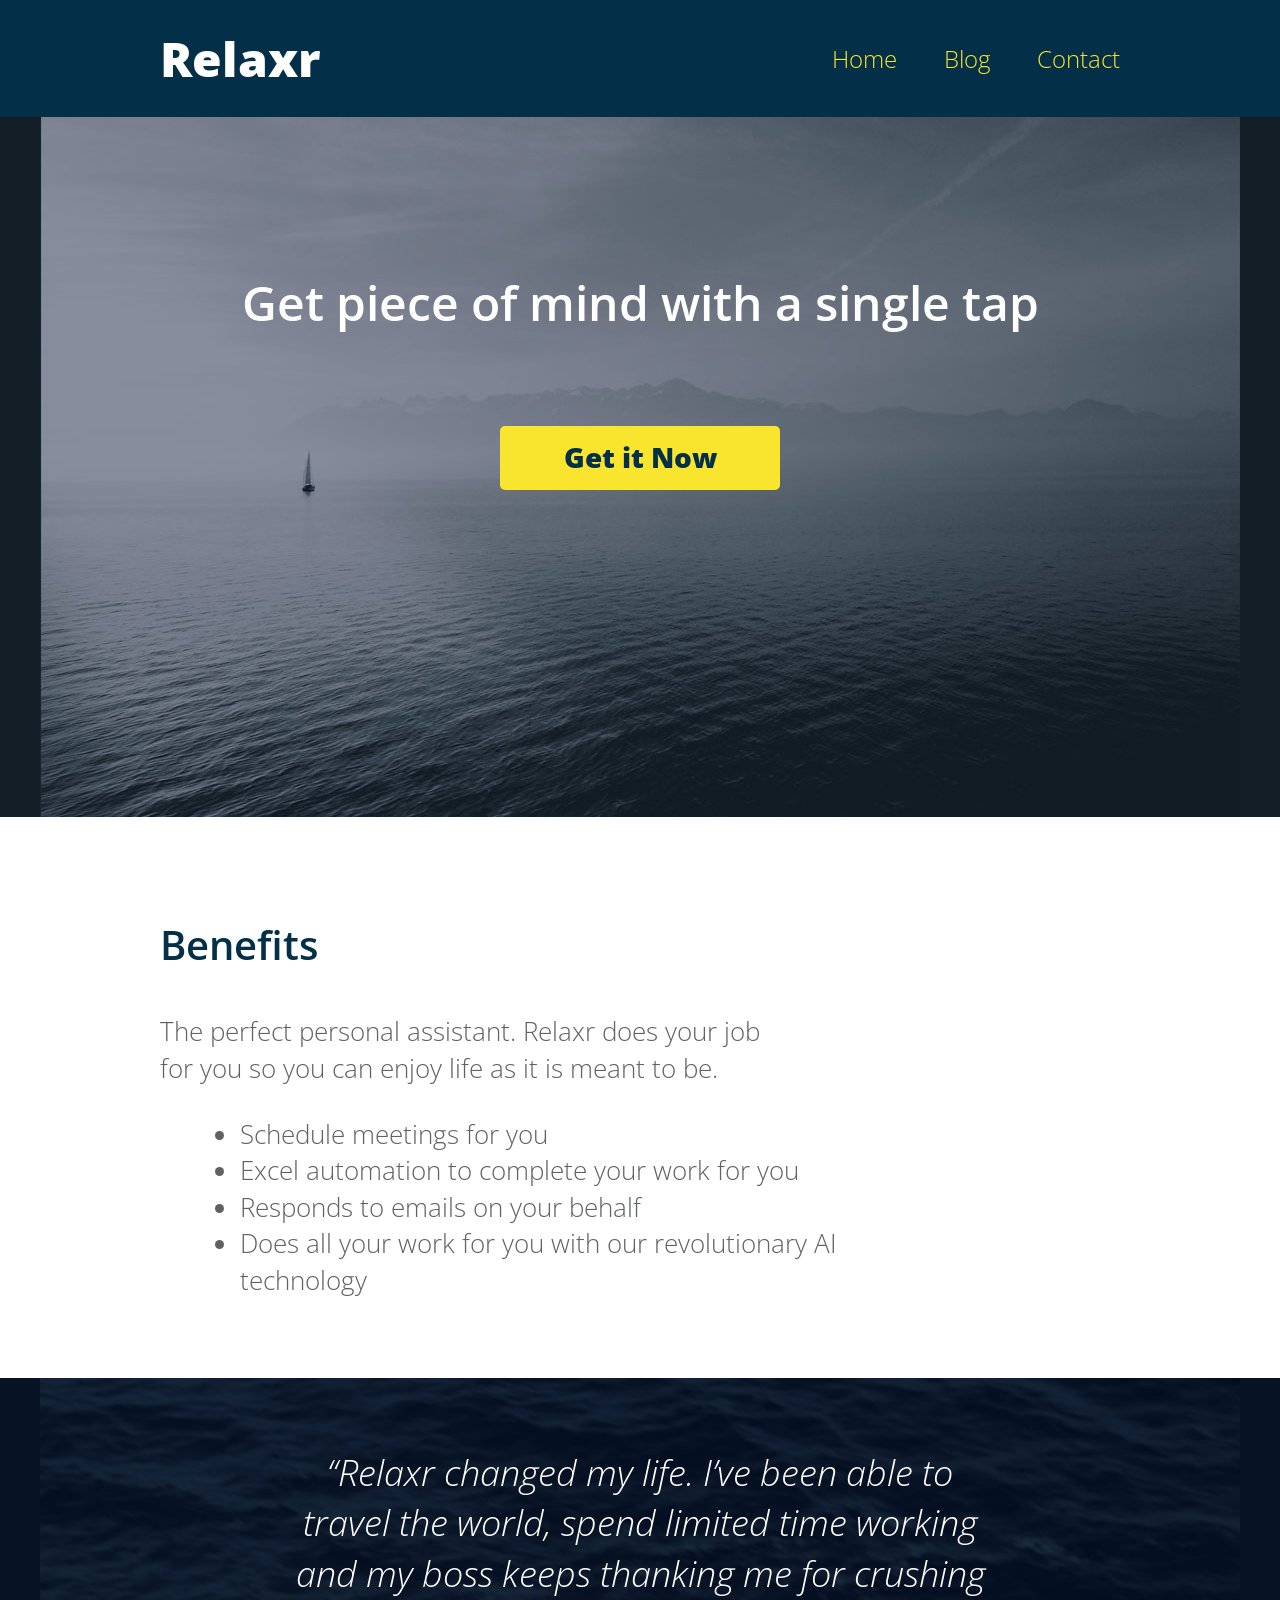
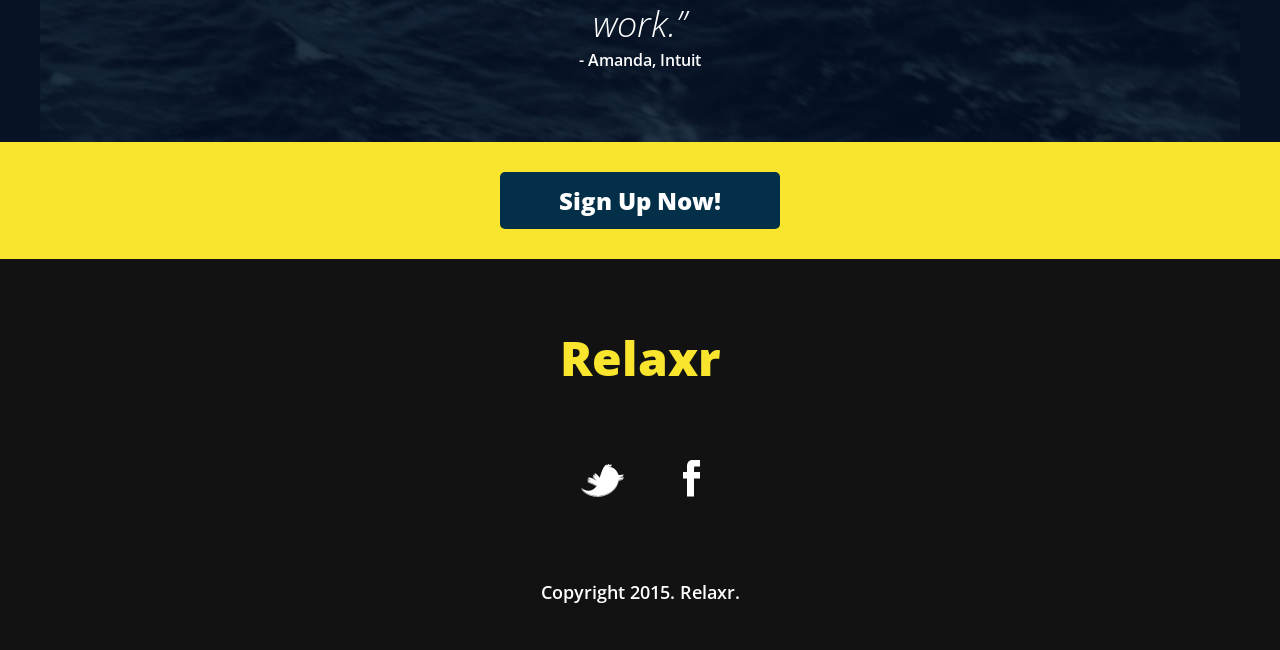
<file: week8_working_files/assignment/starter_code/index.html>
<!DOCTYPE html>
<html lang="en">
	<head>
    	<meta charset="utf-8">
    	<meta name="description" content="The perfect personal assistant. Relaxr does your job for you so you can enjoy life as it is meant to be.">

		<title>Relaxr Landing Page</title>
		<link href='http://fonts.googleapis.com/css?family=Open+Sans:300italic,300,600,800' rel='stylesheet' type='text/css'>

		<!-- external CSS link -->
		<link rel="stylesheet" href="css/reset.css">
		<link rel="stylesheet" href="css/style.css">

	</head>
	<body>
		<header>
			<div class="container">
				<h1 class="logo">Relaxr</h1>
				<nav>
					<ul>
						<li><a href="index.html">Home</a></li>
						<li><a href="blog.html">Blog</a></li>
						<li><a href="contact.html">Contact</a></li>
					</ul>
				</nav>
			</div>
		</header>
		<section id="hero">
			<div class="container">
				<h2>Get piece of mind with a single tap</h2>
				<a class="button yellow" href="#">Get it Now</a>
			</div>
		</section>
		<section id="benefits">
			<div class="container">
				<h3>Benefits</h3>
				<p>The perfect personal assistant. Relaxr does your job for you so you can enjoy life as it is meant to be.</p>
				<ul>
					<li>Schedule meetings for you</li>
					<li>Excel automation to complete your work for you</li>
					<li>Responds to emails on your behalf</li>
					<li>Does all your work for you with our revolutionary AI technology</li>
				</ul>
			</div>
		</section>
		<section id="testimonial">
			<div class="container">
				<blockquote>&ldquo;Relaxr changed my life. I&rsquo;ve been able to travel the world, spend limited time working and my boss keeps thanking me for crushing work.&rdquo;
				<span>- Amanda, Intuit</span></blockquote>
			</div>
		</section>
		<aside id="bottom-cta">
			<a class="button blue" href="register.html">Sign Up Now!</a>
		</aside>
		<footer>
			<h4 class="logo">Relaxr</h4>

			<ul>
				<li><a href="#"><img src="images/twitter.png" alt="Twitter logo"></a></li>
				<li><a href="#"><img src="images/facebook.png" alt="Facebook logo"></a></li>
			</ul>

			<p class="copyright">Copyright 2015. Relaxr.</p>
		</footer>
	</body>
</html>
</file>
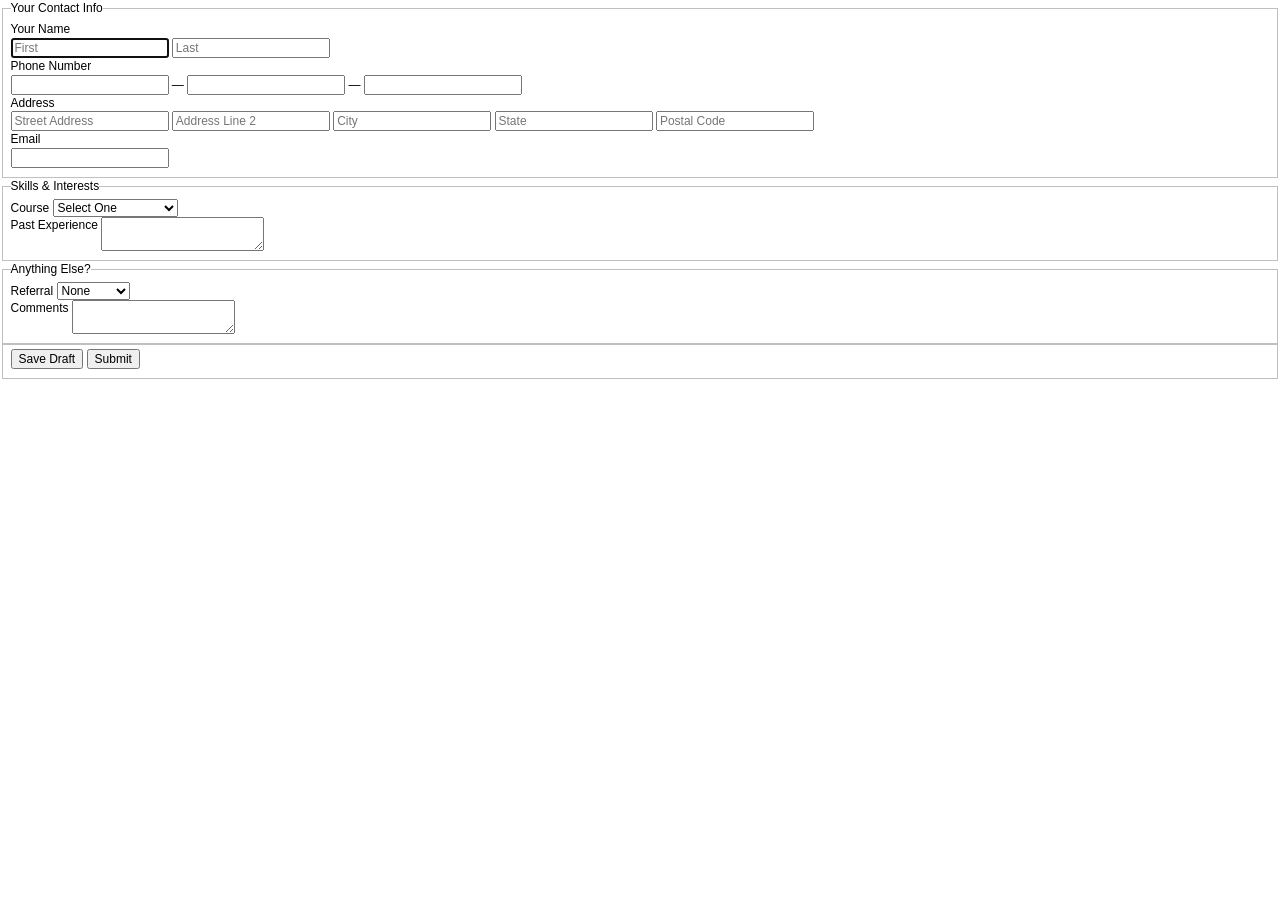
<file: week8_working_files/more_forms/validated_form/index.html>
<!DOCTYPE html>

<html>
<head>
	<meta charset="utf-8">
	<meta name="description" content="Your description goes here">
	<meta name="keywords" content="one, two, three">

	<title>Form Validation</title>
	
	<link rel="stylesheet" href="css/normalize.css">
	<link rel="stylesheet" href="css/style.css">
	<script type="text/javascript" src="js/jquery.min.js"></script>
	<script type="text/javascript" src="js/parsley.js"></script>
	
</head>
<body>
<form data-validate="parsley">
	<fieldset>
        <legend>Your Contact Info</legend>

        <div class="form-row">
          <label for="name">Your Name</label>
          <div class="name-fields">
            <input type="text" name="name[first]" placeholder="First" id="name" autofocus>
            <input type="text" name="name[last]" placeholder="Last">
          </div>
        </div>

        <div class="form-row">
          <label for="phone">Phone Number</label>
          <div class="phone-number-fields">
            <input type="text" name="phone[area_code]" class="phone" maxlength="3" id="phone"> &mdash;
            <input type="text" name="phone[prefix]" class="phone" maxlength="3"> &mdash;
            <input type="text" name="phone[line_number]" class="phone" maxlength="4">
          </div>
        </div>

        <div class="form-row">
          <label for="address">Address</label>
          <div class="address-fields">
            <input type="text" name="address[street_address]" placeholder="Street Address" class="address-street-address" id="address">
            <input type="text" name="address[line_2]" placeholder="Address Line 2" class="address-line-2">
            <input type="text" name="address[city]" placeholder="City" class="address-city">
            <input type="text" name="address[state]" placeholder="State" class="address-state">
            <input type="text" name="address[postal_code]" placeholder="Postal Code" class="address-postal-code">
          </div>
        </div>
        <div>
          <label for="email">Email</label><br>
          <input type="text" id="email" name="email" data-trigger="change" data-required="true" data-type="email">
        </div>
      </fieldset>

      <fieldset>
        <legend>Skills &amp; Interests</legend>

        <div class="form-row">
          <label>Course</label>
          <select>
            <option>Select One</option>
            <optgroup label="Web Development">
              <option>Front-end</option>
              <option>Back-end</option>
            </optgroup>
            <optgroup label="Design">
              <option>Visual Design</option>
              <option>User Experience</option>
            </optgroup>
          </select>
        </div>

        <div class="form-row">
          <label for="past-experience">Past Experience</label>
          <textarea name="past_experience" id="past-experience"></textarea>
        </div>
      </fieldset>

      <fieldset>
        <legend>Anything Else?</legend>

        <div class="form-row">
          <label for="comments">Referral</label>
          <select>
            <option>None</option>
            <option>Friend</option>
            <option>Instructor</option>
            <option>Online</option>
          </select>
        </div>

        <div class="form-row">
          <label for="comments">Comments</label>
          <textarea id="comments"></textarea>
        </div>
      </fieldset>

      <fieldset>
        <input type="submit" value="Save Draft">
        <input type="submit" value="Submit">
      </fieldset>
    </form>


</body>
</html>
</file>
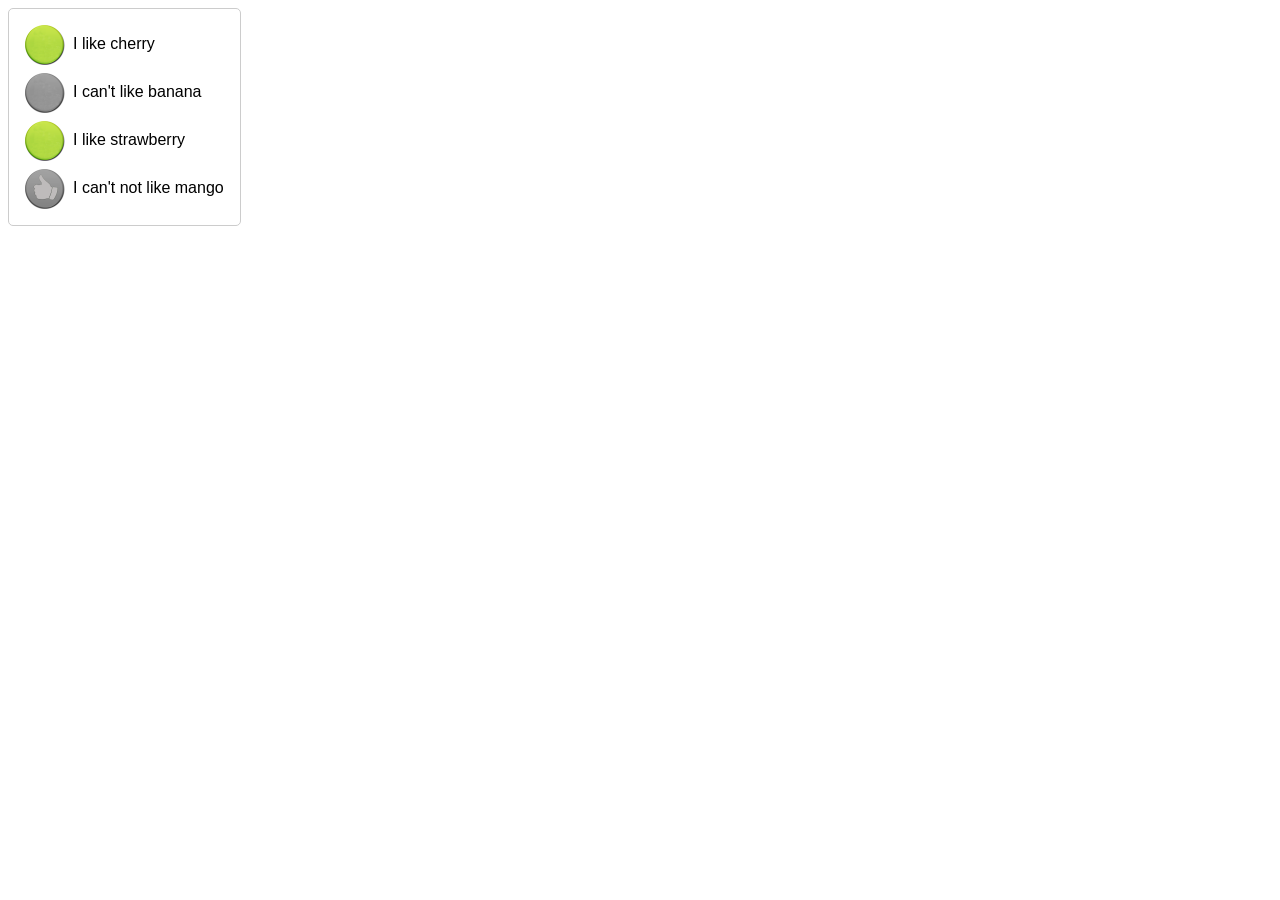
<file: week8_working_files/custom_checkbox/page.html>
<!DOCTYPE html>
<html>

<head>
  <title>Custom checkbox</title>
  <link rel="stylesheet" type="text/css" href="page.css">
</head>

<body>

  <form>
  <fieldset>
    <p>
      <input type="checkbox" id="first" name="fruit-1" value="cherry">
      <label for="first">I like cherry</label>
    </p>
    <p>
      <input type="checkbox" id="second" name="fruit-2" value="banana" disabled>
      <label for="second">I can't like banana</label>
    </p>
    <p>
      <input type="checkbox" id="third" name="fruit-3" value="strawberry">
      <label for="third">I like strawberry</label>
    </p>
    <p>
      <input type="checkbox" id="fourth" name="fruit-4" value="mango" checked disabled>
      <label for="second">I can't not like mango</label>
    </p>
  </fieldset>
</form>

</body>

</html>
</file>
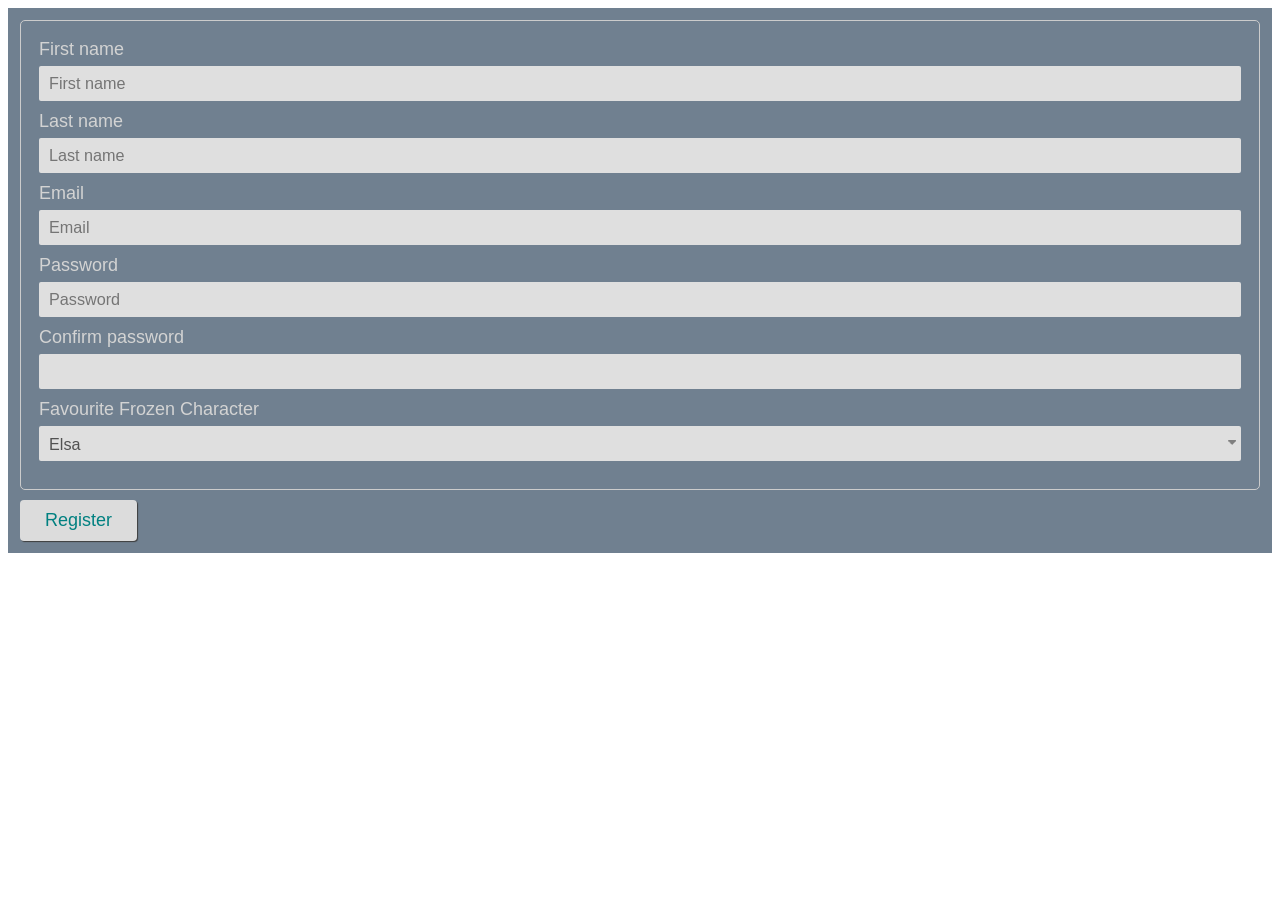
<file: week8_working_files/form_style/page.html>
<!DOCTYPE html>
<html>

<head>
  <title>Form style</title>
  <link rel="stylesheet" type="text/css" href="page.css">
  <link rel="stylesheet" type="text/css" href="form-style.css">
</head>

<body>

  <form class="form-style">
    <fieldset>
      <label for="firstName">First name</label>
      <input type="text" id="firstName" placeholder="First name"/>
      <label for="lastName">Last name</label>
      <input type="text" id="lastName" placeholder="Last name"/>
      <label for="email">Email</label>
      <input type="email" id="email" placeholder="Email"/>
      <label for="password">Password</label>
      <input type="password" id="password" placeholder="Password"/>
      <label for="confirmPassword">Confirm password</label>
      <input type="password" id="confirmPassword"/>
      <label for="frozenCharacter">Favourite Frozen Character</label>
      <select>
        <option>Elsa</option>
        <option>Anna</option>
        <option>Prince Hans</option>
        <option>Christoph</option>
        <option>Olaf</option>
        <option>Sven</option>
      </select>
    </fieldset>
    <button id="registerButton" type="button">Register</button>
  </form>

</body>

</html>
</file>
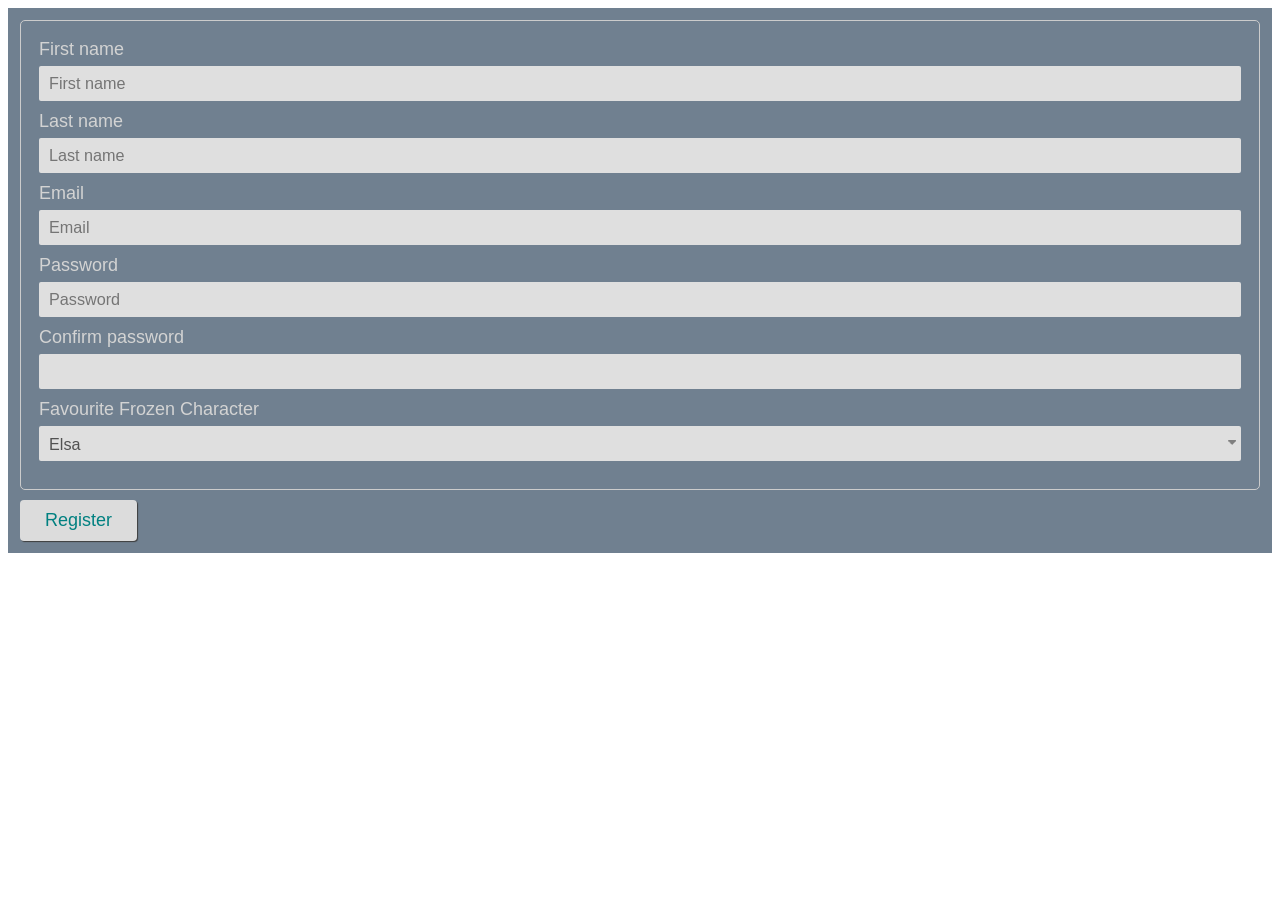
<file: week8_working_files/form_style_validation/page.html>
<!DOCTYPE html>
<html>

<head>
  <title>Form style</title>
  <link rel="stylesheet" type="text/css" href="page.css">
  <link rel="stylesheet" type="text/css" href="form-style.css">

  <script defer type="text/javascript" src="js/jquery.min.js"></script>
	<script defer type="text/javascript" src="js/parsley.min.js"></script>
	<script defer type="text/javascript" src="js/validate.js"></script>
</head>

<body>

  <form id="registerForm" class="form-style" data-parsley-validate>
    <fieldset>
      <label for="firstName">First name</label>
      <input type="text" id="firstName" placeholder="First name" required/>
      <label for="lastName">Last name</label>
      <input type="text" id="lastName" placeholder="Last name" required/>
      <label for="email">Email</label>
      <input type="email" id="email" placeholder="Email" required/>
      <label for="password">Password</label>
      <input type="password" id="password" placeholder="Password"/>
      <label for="confirmPassword">Confirm password</label>
      <input type="password" id="confirmPassword"/>
      <label for="frozenCharacter">Favourite Frozen Character</label>
      <select>
        <option>Elsa</option>
        <option>Anna</option>
        <option>Prince Hans</option>
        <option>Christoph</option>
        <option>Olaf</option>
        <option>Sven</option>
      </select>
    </fieldset>
    <button id="registerButton" type="submit">Register</button>
  </form>

</body>

</html>
</file>
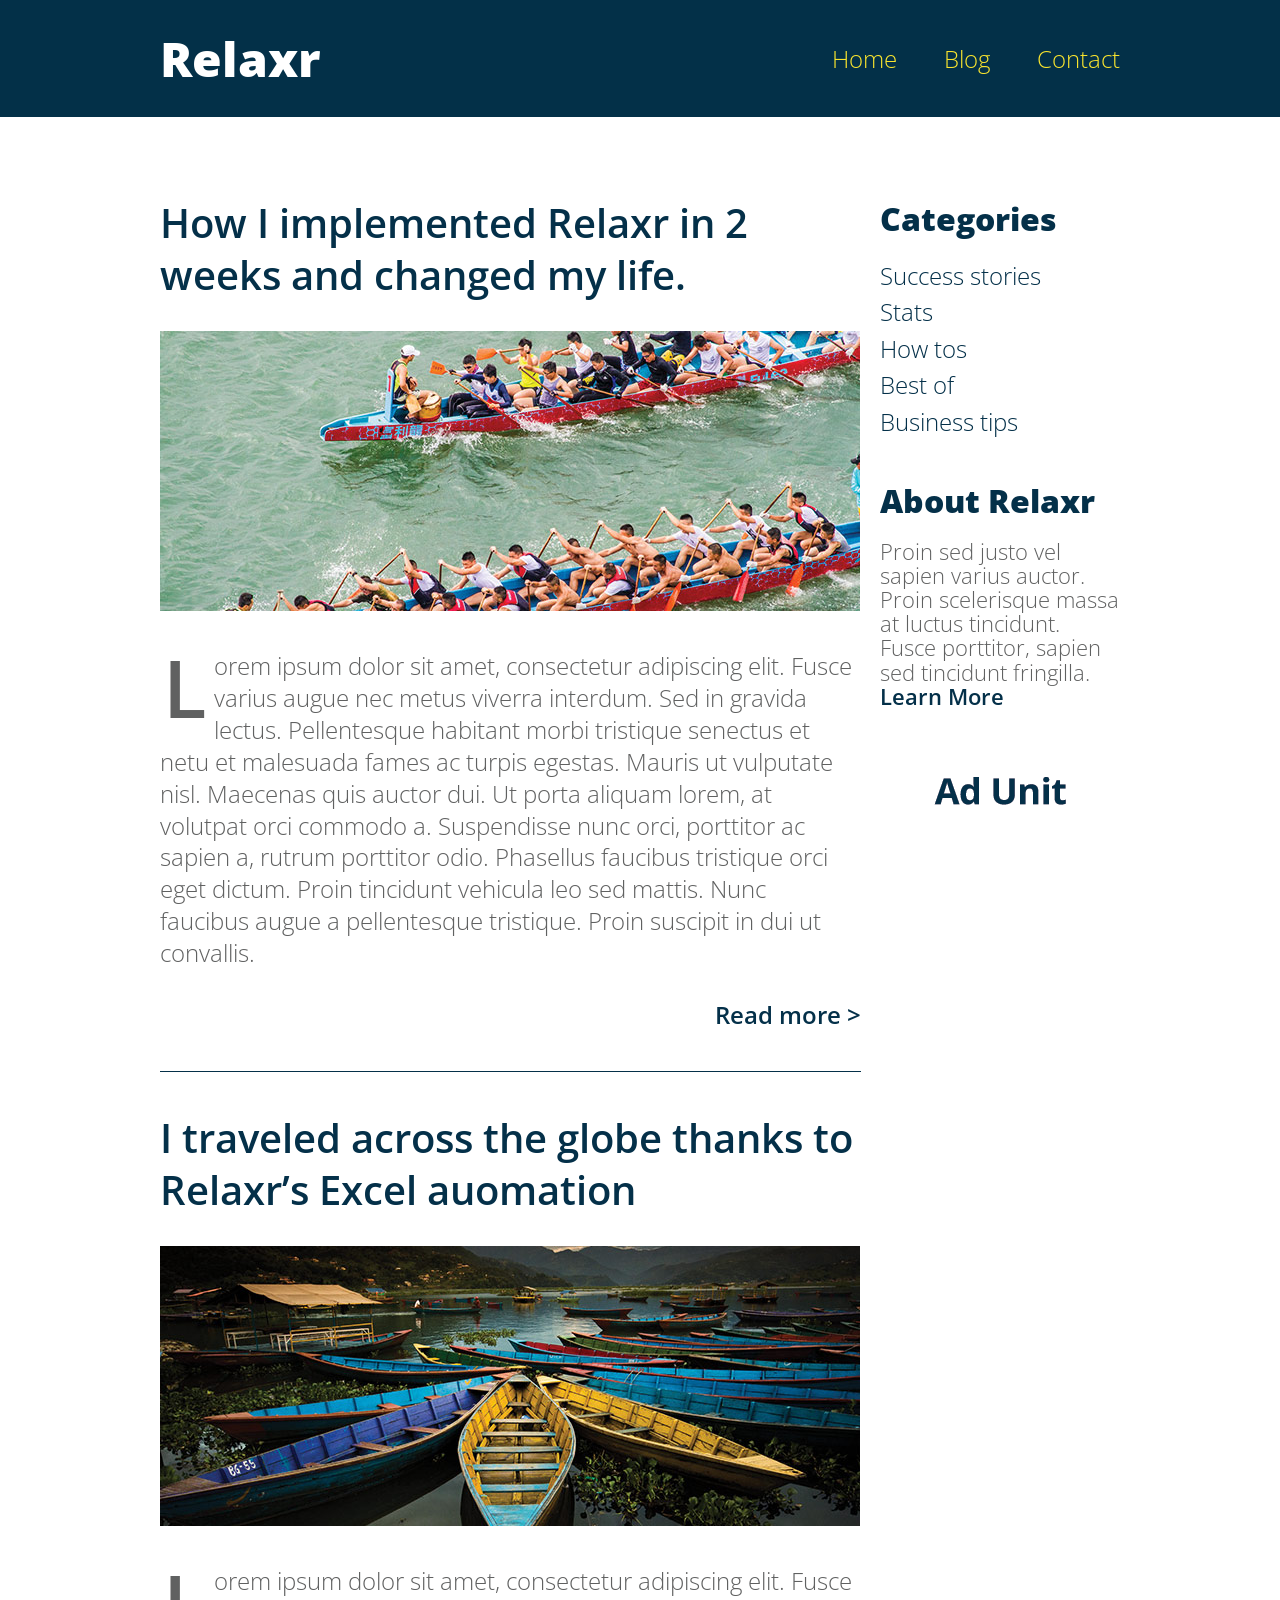
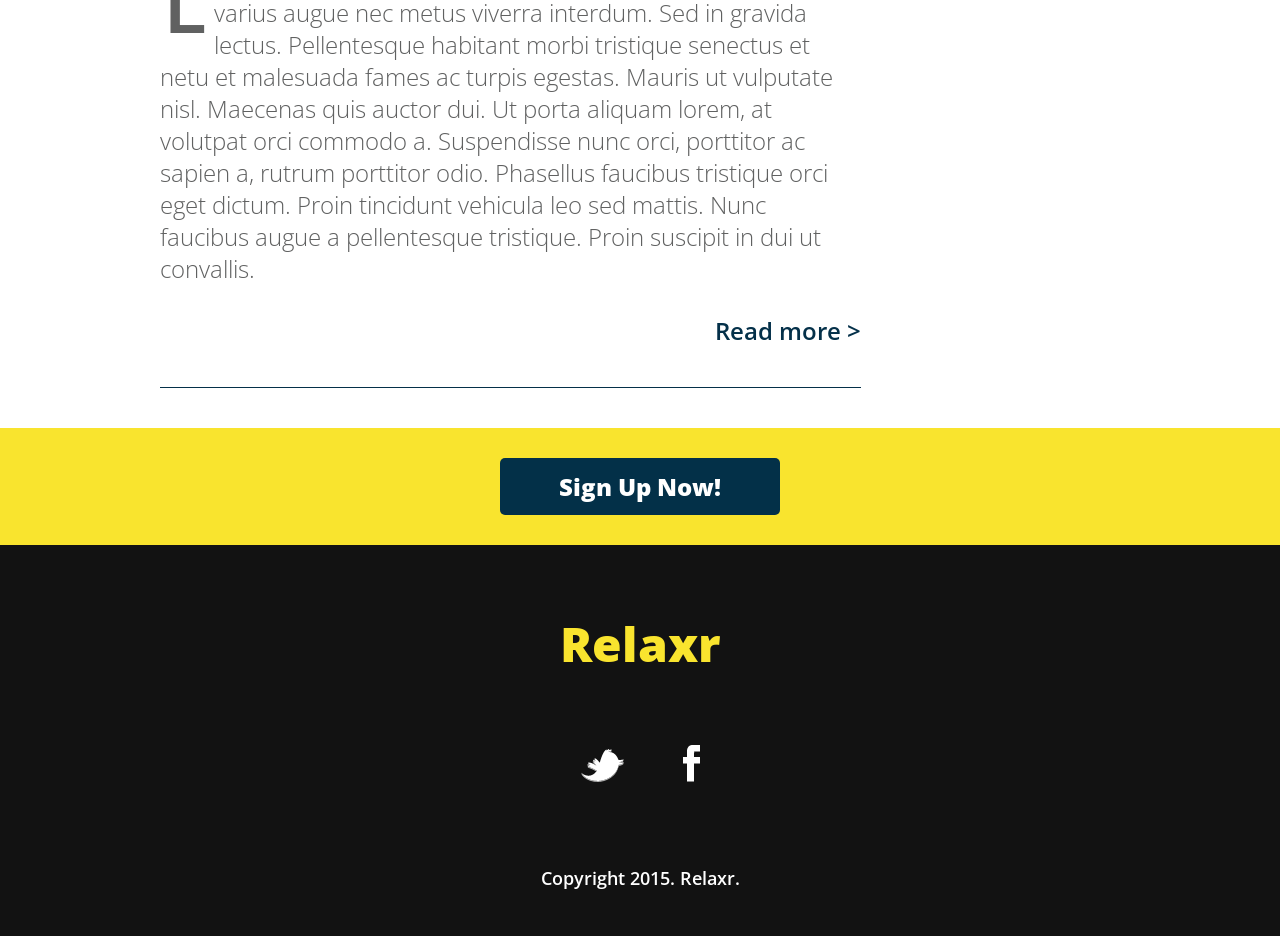
<file: week8_working_files/assignment/starter_code/blog.html>
<!DOCTYPE html>
<html lang="en">
	<head>
    	<meta charset="utf-8">
    	<meta name="description" content="The perfect personal assistant. Relaxr does your job for you so you can enjoy life as it is meant to be.">

		<title>Relaxr Blog</title>
		<link href='http://fonts.googleapis.com/css?family=Open+Sans:300italic,300,600,800' rel='stylesheet' type='text/css'>

		<!-- external CSS link -->
		<link rel="stylesheet" href="css/reset.css">
		<link rel="stylesheet" href="css/style.css">

	</head>
	<body>
		<header>
			<div class="container">
				<h1 class="logo">Relaxr</h1>
				<nav>
					<ul>
						<li><a href="index.html">Home</a></li>
						<li><a href="blog.html">Blog</a></li>
						<li><a href="contact.html">Contact</a></li>
					</ul>
				</nav>
			</div>
		</header>
		<section id="main">
			<div class="container">
				<section id="posts">
					<article class="post">
						<h2><a href="#">How I implemented Relaxr in 2 weeks and changed my life.</a></h2>
						<img src="images/blog_photo1.jpg" alt="Crew Meet">
						<p>Lorem ipsum dolor sit amet, consectetur adipiscing elit. Fusce varius augue nec metus viverra interdum. Sed in gravida lectus. Pellentesque habitant morbi tristique senectus et netu et malesuada fames ac turpis egestas. Mauris ut vulputate nisl.  Maecenas quis auctor dui. Ut porta aliquam lorem, at volutpat orci commodo a. Suspendisse nunc orci, porttitor ac sapien a, rutrum porttitor odio. Phasellus faucibus tristique orci eget dictum. Proin tincidunt vehicula leo sed mattis. Nunc faucibus augue a pellentesque tristique. Proin suscipit in dui ut convallis.</p>

						<p class="readmore"><a href="#">Read more &gt;</a></p>
					</article>
					<article class="post">
						<h2><a href="#">I traveled across the globe thanks to Relaxr’s Excel auomation</a></h2>
						<img src="images/blog_photo2.jpg" alt="Canoes">
						<p>Lorem ipsum dolor sit amet, consectetur adipiscing elit. Fusce varius augue nec metus viverra interdum. Sed in gravida lectus. Pellentesque habitant morbi tristique senectus et netu et malesuada fames ac turpis egestas. Mauris ut vulputate nisl.  Maecenas quis auctor dui. Ut porta aliquam lorem, at volutpat orci commodo a. Suspendisse nunc orci, porttitor ac sapien a, rutrum porttitor odio. Phasellus faucibus tristique orci eget dictum. Proin tincidunt vehicula leo sed mattis. Nunc faucibus augue a pellentesque tristique. Proin suscipit in dui ut convallis.</p>

						<p class="readmore"><a href="#">Read more &gt;</a></p>
					</article>
				</section><!--
			--><aside id="sidebar">
					<h3>Categories</h3>
					<ul>
						<li><a href="#">Success stories</a></li>
						<li><a href="#">Stats</a></li>
						<li><a href="#">How tos</a></li>
						<li><a href="#">Best of</a></li>
						<li><a href="#">Business tips</a></li>
					</ul>
					<h3>About Relaxr</h3>
					<p>Proin sed justo vel sapien varius auctor. Proin scelerisque massa at luctus tincidunt. Fusce porttitor, sapien sed tincidunt fringilla.<br>
					<a href="">Learn More</a></p>
					<img src="images/ad-unit.png" alt="Ad Unit">
				</aside>
			</div>
		</section>

		<aside id="bottom-cta">
			<a class="button blue" href="register.html">Sign Up Now!</a>
		</aside>
		<footer>
			<h4 class="logo">Relaxr</h4>

			<ul>
				<li><a href="#"><img src="images/twitter.png" alt="Twitter logo"></a></li>
				<li><a href="#"><img src="images/facebook.png" alt="Facebook logo"></a></li>
			</ul>

			<p class="copyright">Copyright 2015. Relaxr.</p>
		</footer>
	</body>
</html>
</file>
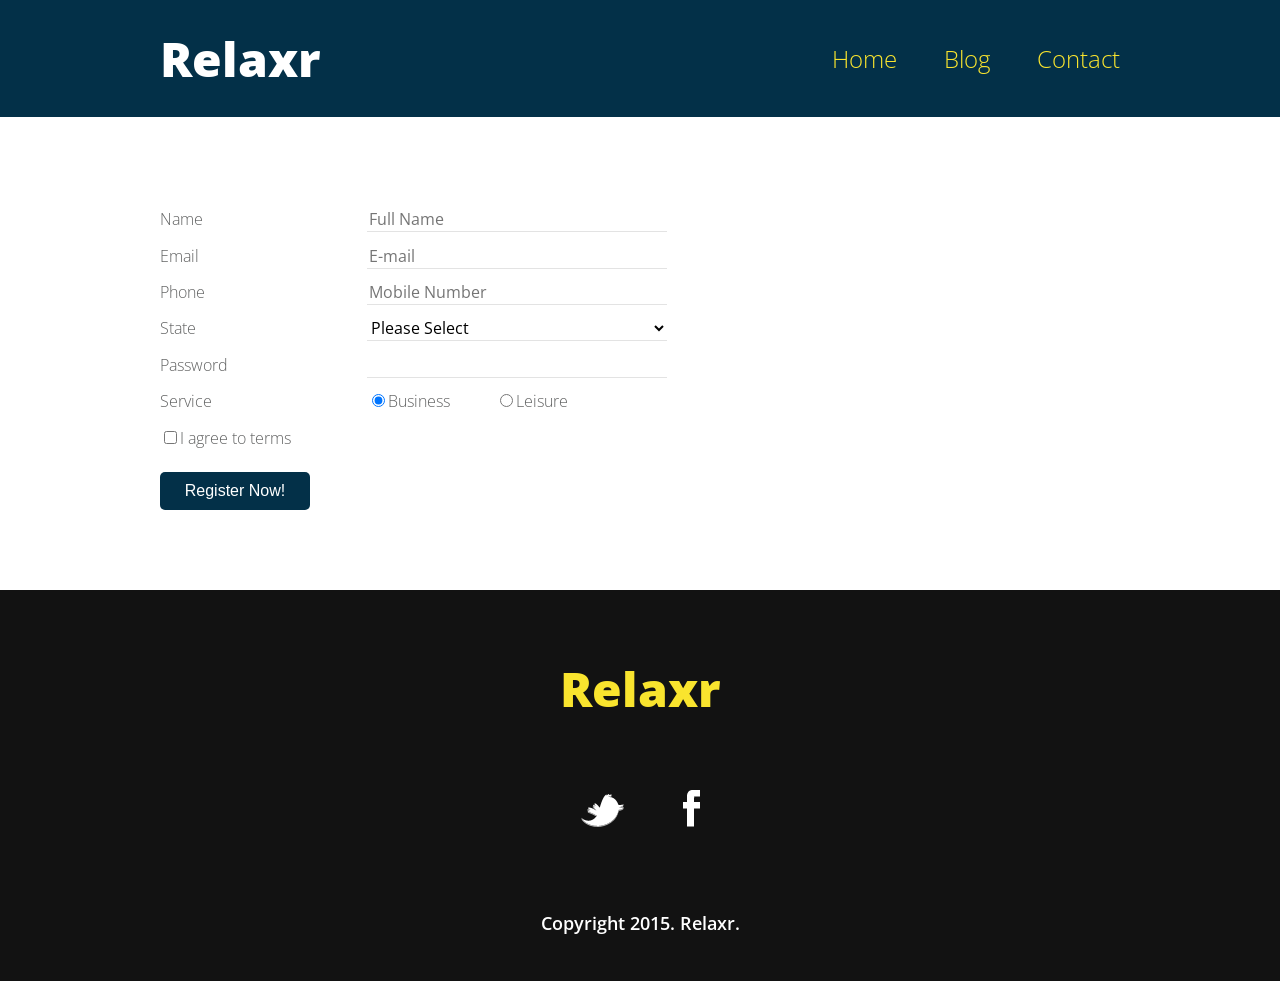
<file: week8_working_files/assignment/starter_code/register.html>
<!DOCTYPE html>
<html lang="en">
	<head>
    	<meta charset="utf-8">
    	<meta name="description" content="The perfect personal assistant. Relaxr does your job for you so you can enjoy life as it is meant to be.">

		<title>Relaxr Blog</title>
		<link href='http://fonts.googleapis.com/css?family=Open+Sans:300italic,300,600,800' rel='stylesheet' type='text/css'>

		<!-- external CSS link -->
		<link rel="stylesheet" href="css/reset.css">
		<link rel="stylesheet" href="css/style.css">

	</head>
	<body>
		<header>
			<div class="container">
				<h1 class="logo">Relaxr</h1>
				<nav>
					<ul>
						<li><a href="index.html">Home</a></li>
						<li><a href="blog.html">Blog</a></li>
						<li><a href="#">Contact</a></li>
					</ul>
				</nav>
			</div>
		</header>
		<section id="main">
			<div class="container">
				<section id="contact">

          <form class="main-box" id="main-box" action="thankyou.html">
						<ul>
							<li>
								<label for="form-name">Name</label>
								<input type="text" placeholder="Full Name" id="form-name" name="name" required="true">
							</li>

							<li>
								<label for="form-email">Email</label>
								<input type="email" placeholder="E-mail" id="form-email" name="email" required="true">
							</li>


							<li>
								<label for="form-phone">Phone</label>
								<input type="tel"placeholder="Mobile Number" id="form-phone" name="phone" required="true">
								<span id="spnPhoneStatus"></span>
							</li>

							<li>
								<label for="form-state">State</label>
								<select id="form-state" name="state" required>
									<option value="">Please Select</option>
									<option value="US">United States</option>
									<option value="EU">Europe</option>
									<option value="AS">Asia</option>
									<option value="AU">Australia</option>
								</select>
							</li>

							<li>
								<label for="form-password">Password</label>
								<input type="password" id="form-password" required="true">
							</li>

							<li>
								<label for="form-service">Service</label>
								<input type="radio" id="form-service" name="service" value="Business" checked="true"><label class="radio" for="form-service">Business</label>
								<input type="radio" id="form-service" name="service" value="Leisure"><label class="radio" for="form-service">Leisure</label>
							</li>

							<li>
								<input type="checkbox" required="true"><label>I agree to terms</label>
							</li>

						</ul>

						<button type="submit">Register Now!</button>
          </form>
				</section>
			</div>
		</section>

		<footer>
			<h4 class="logo">Relaxr</h4>

			<ul>
				<li><a href="#"><img src="images/twitter.png" alt="Twitter logo"></a></li>
				<li><a href="#"><img src="images/facebook.png" alt="Facebook logo"></a></li>
			</ul>

			<p class="copyright">Copyright 2015. Relaxr.</p>
		</footer>

		<script type="text/javascript" src="http://ajax.googleapis.com/ajax/libs/jquery/2.1.3/jquery.min.js"></script>
		<script type="text/javascript" src="js/script.js"></script>
	</body>
</html>
</file>
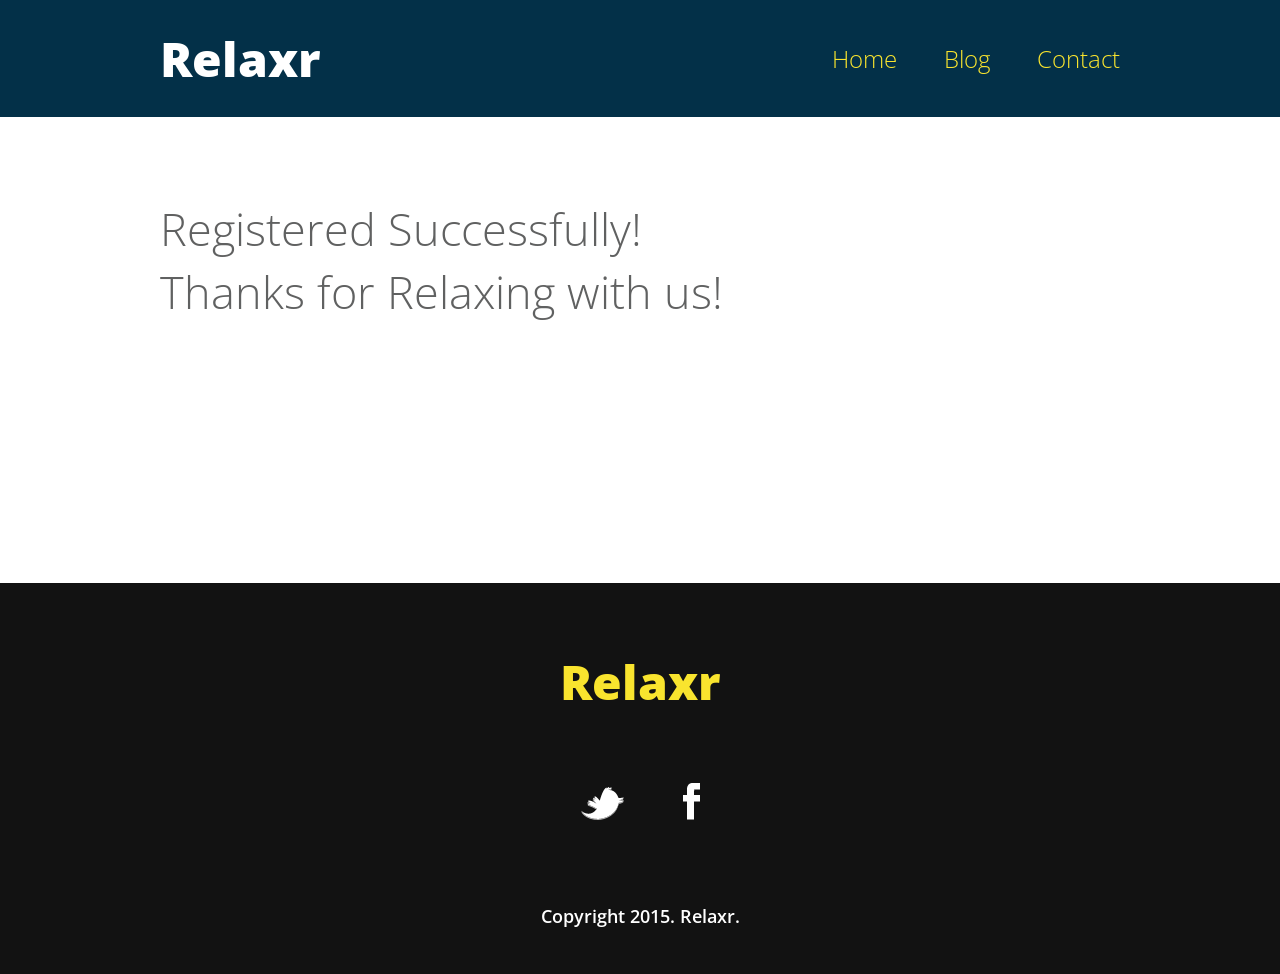
<file: week8_working_files/assignment/starter_code/thankyou.html>
<!DOCTYPE html>
<html lang="en">
	<head>
    	<meta charset="utf-8">
    	<meta name="description" content="The perfect personal assistant. Relaxr does your job for you so you can enjoy life as it is meant to be.">

		<title>Relaxr Blog</title>
		<link href='http://fonts.googleapis.com/css?family=Open+Sans:300italic,300,600,800' rel='stylesheet' type='text/css'>

		<!-- external CSS link -->
		<link rel="stylesheet" href="css/reset.css">
		<link rel="stylesheet" href="css/style.css">

	</head>
	<body>
		<header>
			<div class="container">
				<h1 class="logo">Relaxr</h1>
				<nav>
					<ul>
						<li><a href="index.html">Home</a></li>
						<li><a href="blog.html">Blog</a></li>
						<li><a href="#">Contact</a></li>
					</ul>
				</nav>
			</div>
		</header>
		<section id="main">
			<div class="container">
				<section id="contact">
					<h1 class="thanks">Registered Successfully!<br> Thanks for Relaxing with us!</h1>
				</section>
			</div>
		</section>

		<footer>
			<h4 class="logo">Relaxr</h4>

			<ul>
				<li><a href="#"><img src="images/twitter.png" alt="Twitter logo"></a></li>
				<li><a href="#"><img src="images/facebook.png" alt="Facebook logo"></a></li>
			</ul>

			<p class="copyright">Copyright 2015. Relaxr.</p>
		</footer>

	</body>
</html>
</file>
<file: week8_working_files/assignment/starter_code/css/style.css>
/*
Project Name: Blank Template
Client: Your Client
Author: Your Name
Developer @GA in NYC
*/


/******************************************
/* SETUP
/*******************************************/

/* Box Model Hack */
* {
  -moz-box-sizing: border-box; /* Firexfox */
  -webkit-box-sizing: border-box; /* Safari/Chrome/iOS/Android */
  box-sizing: border-box; /* IE */
}

/* Clear fix hack */
.clearfix:after {
  content: ".";
  display: block;
  clear: both;
  visibility: hidden;
  line-height: 0;
  height: 0;
}

.clear {
  clear: both;
}

.alignright {
  float: right;
  padding: 0 0 10px 10px; /* note the padding around a right floated image */
}

.alignleft {
  float: left;
  padding: 0 10px 10px 0; /* note the padding around a left floated image */
}

/******************************************
/* BASE STYLES
/*******************************************/

span {
  font-size: 16px;
  font-weight: bold;
}

body {
  color: #f0efef;
  font-size: 26px;
  line-height: 1.4;
  color: #606161;
  font-family: 'Open Sans', Helvetica, Arial, sans-serif;
  font-weight: 300;
}

.main-box {
  margin: auto;
}

a {
  text-decoration: none;
}

ul li label {
  display: inline-block;
  width: 200px;
  font-size: 16px;
}

.radio  {
  width: 100px;
}

ul li input, select {
  font-family: "Open Sans","Helvetica";
}

ul li input[type="password"],[type="email"], [type="tel"], [type="text"], select {
  font-family: "Open Sans","helvetica";
  font-size: 16px;
  width: 300px;
  border: none;
  border-bottom: 1px solid #e3e3e3;
  background: #fff;
}

button {
  background: #033048;
  border: none;
  color: #fff;
  font-size: 16px;
  width: 150px;
  padding: 10px;
  border-radius: 5px;
  margin: 20px 0 80px 0;
}



/******************************************
/* LAYOUT
/*******************************************/

/* Center the container */
.container {
  width: 100%;
  max-width: 960px;
  margin: 0 auto;
}
.logo {
  font-size: 48px;
  font-weight: 800;
}

header {
  background: #033048;
  padding: 25px 0;
  overflow: hidden;
}
header .logo {
  color: #fff;
  float: left;
}

header nav {
  float: right;
  margin-top: 15px;
}
header nav ul li {
  display: inline-block;
  margin: 0 0 0 40px;
  font-size: 24px;
}
header nav ul li a {
  color: #f9e42e;
}

.thanks {
  font-size: 45px;
  padding-bottom: 260px;

}

#hero {
  height: 700px;
  background: url(../images/header_bg.jpg) no-repeat top center #131e27;
  padding-top: 32px;
}

#hero .logo {
  color: #fff;
}
#hero h2 {
  font-size: 48px;
  text-align: center;
  color: #fff;
  margin: 120px 0 90px;
  font-weight: 600;
}
.button {
  border-radius: 5px;
  font-weight: 800;
  padding: 12px 0;
  width: 280px;
  font-size: 28px;
  text-align: center;
  display: block;
  margin: 0 auto;
}
.yellow {
  background: #f9e42e;
  color: #033048;
}
.blue {
  background: #033048;
  color: #fff;
  font-size: 24px;
}
#benefits {
  padding: 100px 0 80px;
}
h3 {
  color: #033048;
  font-size: 40px;
  font-weight: 600;
  margin-bottom: 40px;
}
#benefits p, #benefits ul {
  width: 600px;
}
#benefits ul {
  list-style: disc;
  margin: 30px 0 0 80px;
}
#testimonial {
  background: url(../images/testimonial_bg.jpg) no-repeat top center #071324;
  padding: 70px 0 70px;
  color: #fff;
}
blockquote {
  font-size: 36px;
  font-weight: 300;
  font-style: italic;
  text-align: center;
  width: 75%;
  margin: 0 auto;
}
blockquote span {
  font-weight: 600;
  display: block;
  font-style: normal;
}
#main {
  margin-top: 80px;
}
#posts {
  width: 73%;
  display: inline-block;
  margin-right: 1.95%;
  vertical-align: top;
}
#sidebar {
  width: 25%;
  display: inline-block;
  vertical-align: top;
}
.post {
  border-bottom: 1px solid #043049;
  padding-bottom: 40px;
  margin-bottom: 40px;
}
.post h2 {
  font-weight: 600;
  font-size: 40px;
  line-height: 1.3;
  margin-bottom: 30px;
}
.post h2 a {
  color: #043049;
}

.post img {
  margin-bottom: 30px;
}
.post p {
  font-size: 24px;
  line-height: 1.333;
  color: #606161;
}
.post p:first-of-type:first-letter {
  float: left;
  font-size: 80px;
  line-height: 65px;
  padding-top: 4px;
  padding-right: 8px;
  padding-left: 3px;
  font-weight: 600;
}
.readmore {
  text-align: right;
  margin-top: 30px;
}
.readmore a {
  color: #043049;
  font-weight: 600;
}

/*.button {
  border-radius: 5px;
  font-weight: 800;
  padding: 12px 0;
  width: 280px;
  font-size: 28px;
  text-align: center;
  display: block;
  margin: 0 auto;
}
.yellow {
  background: #f9e42e;
  color: #033048;
}
.blue {
  background: #033048;
  color: #fff;
  font-size: 24px;
}*/

#sidebar h3 {
  font-size: 32px;
  font-weight: 800;
  margin-bottom: 15px;
  color: #043049;
}
#sidebar ul {
  margin-bottom: 40px;
}
#sidebar ul li a {
  color: #043049;
  font-size: 24px;
}
#sidebar p {
  font-size: 22px;
  line-height: 1.1;
  margin-bottom: 40px;
}
#sidebar p a {
  color: #043049;
  font-weight: 600;
}

#bottom-cta {
  background: #f9e42e;
  padding: 30px;
  text-align: center;
}

footer {
  background: #121212;
  padding: 65px 0 45px;
  text-align: center;
}
footer .logo {
  color: #f9e42e;
  margin-bottom: 68px;
}
footer ul li {
  display: inline-block;
  list-style: none;
  margin: 0 26px 75px;
}
footer p {
  font-size: 18px;
  color: #fff;
  font-weight: 600;
}
#contact {
  width: 70%;
}

@media only screen and (max-width: 768px) {
  body {
    font-size: 18px;
  }
  header {
    padding: 10px;
  }
  h3 {
    font-size: 30px;
  }
  .logo {
    font-size: 36px;
  }
  header nav ul li {
    margin: 0px 20px 0 0;
  }
  header nav ul li {
    font-size: 18px;
  }
  #hero {
    height: auto;
    padding: 30px 0 50px;
  }
  #hero h2 {
    font-size: 28px;
    margin: 40px 0 60px;
  }
  #benefits {
    padding: 30px 0;
  }
  #benefits p, #benefits ul {
    width: 82%;
    margin: 0 auto 20px;
  }
  blockquote {
    font-size: 20px;
    width: 90%;
  }
  #main {
    margin-top: 25px;
  }
  footer .logo, footer ul li {
    margin-bottom: 30px;
  }
  #posts, #sidebar {
    margin: 0 auto;
    width: 95%;
    display: block;
  }
  .post h2 {
    font-size: 24px;
  }
  .post p {
    font-size: 18px;
  }
  .post p:first-of-type:first-letter {
    float: none;
    font-size: 18px;
    line-height: 18px;
    padding: 0;
    font-weight: 300;
  }
  .post img {
    width: 100%;
    margin-bottom: 15px;
  }
  #sidebar h3 {
    font-size: 24px;
  }
  #sidebar ul li a, #sidebar p {
    font-size: 18px;
  }
  #sidebar img {
    display: none;
  }

}

/* Registration Form */
</file>
<file: week8_working_files/more_forms/validated_form/css/style.css>
/* 
Project Name: Blank Template
Client: Your Client
Author: Your Name
Developer @GA in NYC
*/


/******************************************
/* SETUP                   
/*******************************************/

/* Box Model Hack */
* {
     -moz-box-sizing: border-box; /* Firexfox */
     -webkit-box-sizing: border-box; /* Safari/Chrome/iOS/Android */
     box-sizing: border-box; /* IE */
}

/* Clear fix hack */
.clearfix:after {
     content: ".";
     display: block;
     clear: both;
     visibility: hidden;
     line-height: 0;
     height: 0;
}

.clear {
	clear: both;
}

.alignright {
	float: right; 
	padding: 0 0 10px 10px; /* note the padding around a right floated image */
}

.alignleft {
	float: left; 
	padding: 0 10px 10px 0; /* note the padding around a left floated image */
}

/******************************************
/* BASE STYLES                   
/*******************************************/

body {
     color: #000;
     font-size: 12px;
     line-height: 1.4;
     font-family: Helvetica, Arial, sans-serif;
}


/******************************************
/* LAYOUT                   
/*******************************************/

/* Center the container */
#container {
	width: 960px;
	margin: auto;
}

header {

}

footer {

}

/******************************************
/* ADDITIONAL STYLES                   
/*******************************************/
</file>
<file: week8_working_files/custom_checkbox/page.css>
body {
  font: 1em sans-serif;
}

form {
  display: inline-block;

  padding: 0;
  margin : 0;
}

fieldset {
  border : 1px solid #CCC;
  border-radius: 5px;
  margin : 0;
  padding: 1em;
}

label {
  cursor : pointer;
}

p {
  margin : 0;
}

p+p {
  margin : .5em 0 0;
}

label, .noselect {
  -webkit-touch-callout: none; /* iOS Safari */
  -webkit-user-select: none;   /* Chrome/Safari/Opera */
  -moz-user-select: none;      /* Firefox */
  -ms-user-select: none;       /* IE/Edge */
  user-select: none;           /* non-prefixed version, currently
                                  not supported by any browser */
}

/* Custom checkbox element styling */

:root input[type=checkbox] {
  /* original check box is pushed outside the viewport */
  position: absolute;
  left: -1000em;
}

:root input[type=checkbox] + label:before {
  content: "";
  display: inline-block;
  width  : 40px;
  height : 40px;
  margin : 0 .5em 0 0;
  background: url("img/green-tick.png") no-repeat 0 0;
  background-size: 40px 160px;

/* The following is used to adjust the position of
   the check boxes on the text baseline */

  vertical-align: middle;
}

/*
We use the :checked and :disabled pseudo-classes on the original check box
to change the state of our custom check box accordingly. Because we're using
a CSS sprite, all we need to do is change the position of the background.
*/

:root input[type=checkbox]:checked + label:before {
  background-position: 0 -40px;
}

:root input[type=checkbox]:disabled + label:before {
  background-position: 0 -80px;
}

:root input[type=checkbox]:checked:disabled + label:before {
  background-position: 0 -120px;
}

/*
The last (but very important) thing: when a user uses the keyboard to
navigate from one form widget to another, each widget should be focused
visually. Because we hide the native check boxes, we have to implement
this feature ourselves to let the user know where they are in the form.
The following CSS implements the focusing of our custom checkboxes.
*/

:root input[type=checkbox]:focus + label:before {
  outline: 1px dotted black;
}
</file>
<file: week8_working_files/form_style/page.css>
form {
  
  padding: 0;
  margin : 0;
}

fieldset {
  border : 1px solid #CCC;
  border-radius: 5px;
  margin : 0;
  padding: 1em;
}

label {
  cursor : pointer;
}
</file>
<file: week8_working_files/form_style/form-style.css>
.form-style {
    box-sizing: border-box;
    background: slategray;
    padding: 12px;
    font: 18px "Helvetica Neue", Helvetica, Arial, sans-serif;
    color: #D3D3D3;
}
.form-style label {
    display: block;
}

.form-style input[type="text"],
.form-style input[type="email"],
.form-style input[type="password"],
.form-style textarea,
.form-style select {
    border: none;
    color: #525252;
    height: 35px;
    line-height:35px;
    font: 0.9em "Helvetica Neue", Helvetica, Arial, sans-serif;
    text-indent: 10px;
    margin: 6px 0 10px 0;
    padding: 0;
    width: 100%;
    border-radius: 2px;
    -webkit-border-radius: 2px;
    -moz-border-radius: 2px;
    background: #DFDFDF;
}

.form-style select {
    background: #DFDFDF url('img/down-arrow.png') no-repeat right;
    /* override any appearance */
    appearance:none;
    -webkit-appearance:none;
    -moz-appearance: none;
    text-overflow: ellipsis;
}

.form-style textarea{
    height:100px;
}

.form-style button {
    display: inline;
    margin: 10px 10px 0 0;
    background: gainsboro;
    border: none;
    padding: 10px 25px;
    color: teal;
    font: 1em "Helvetica Neue", Helvetica, Arial, sans-serif;
    border-radius: 4px;
    -moz-border-radius: 4px;
    -webkit-border-radius: 4px;
    /*text-shadow: 1px 1px 2px #bbb;*/
    box-shadow: 1px 1px 1px #3D3D3D;
    -webkit-box-shadow:1px 1px 1px #3D3D3D;
    -moz-box-shadow:1px 1px 1px #3D3D3D;
}

.form-style button:hover {
    color: #333;
    background-color: #EBEBEB;
}

.form-style hr {
  margin:2px 0;
  padding: 0;
  border: 0;
  border-top: 1px solid #DFDFDF;
}

/*smaller component fonts*/
@media all and (max-width: 720px) {
  .form-style {
    font-size: 16px;
  }
}
</file>
<file: week8_working_files/form_style_validation/page.css>
form {
  
  padding: 0;
  margin : 0;
}

fieldset {
  border : 1px solid #CCC;
  border-radius: 5px;
  margin : 0;
  padding: 1em;
}

label {
  cursor : pointer;
}
</file>
<file: week8_working_files/form_style_validation/form-style.css>
.form-style {
    box-sizing: border-box;
    background: slategray;
    padding: 12px;
    font: 18px "Helvetica Neue", Helvetica, Arial, sans-serif;
    color: #D3D3D3;
}
.form-style label {
    display: block;
}

.form-style input[type="text"],
.form-style input[type="email"],
.form-style input[type="password"],
.form-style textarea,
.form-style select {
    border: none;
    color: #525252;
    height: 35px;
    line-height:35px;
    font: 0.9em "Helvetica Neue", Helvetica, Arial, sans-serif;
    text-indent: 10px;
    margin: 6px 0 10px 0;
    padding: 0;
    width: 100%;
    border-radius: 2px;
    -webkit-border-radius: 2px;
    -moz-border-radius: 2px;
    background: #DFDFDF;
}

.form-style select {
    background: #DFDFDF url('img/down-arrow.png') no-repeat right;
    /* override any appearance */
    appearance:none;
    -webkit-appearance:none;
    -moz-appearance: none;
    text-overflow: ellipsis;
}

.form-style textarea{
    height:100px;
}

.form-style button {
    display: inline;
    margin: 10px 10px 0 0;
    background: gainsboro;
    border: none;
    padding: 10px 25px;
    color: teal;
    font: 1em "Helvetica Neue", Helvetica, Arial, sans-serif;
    border-radius: 4px;
    -moz-border-radius: 4px;
    -webkit-border-radius: 4px;
    /*text-shadow: 1px 1px 2px #bbb;*/
    box-shadow: 1px 1px 1px #3D3D3D;
    -webkit-box-shadow:1px 1px 1px #3D3D3D;
    -moz-box-shadow:1px 1px 1px #3D3D3D;
}

.form-style button:hover {
    color: #333;
    background-color: #EBEBEB;
}

.form-style hr {
  margin:2px 0;
  padding: 0;
  border: 0;
  border-top: 1px solid #DFDFDF;
}

/*smaller component fonts*/
@media all and (max-width: 720px) {
  .form-style {
    font-size: 16px;
  }
}
</file>
